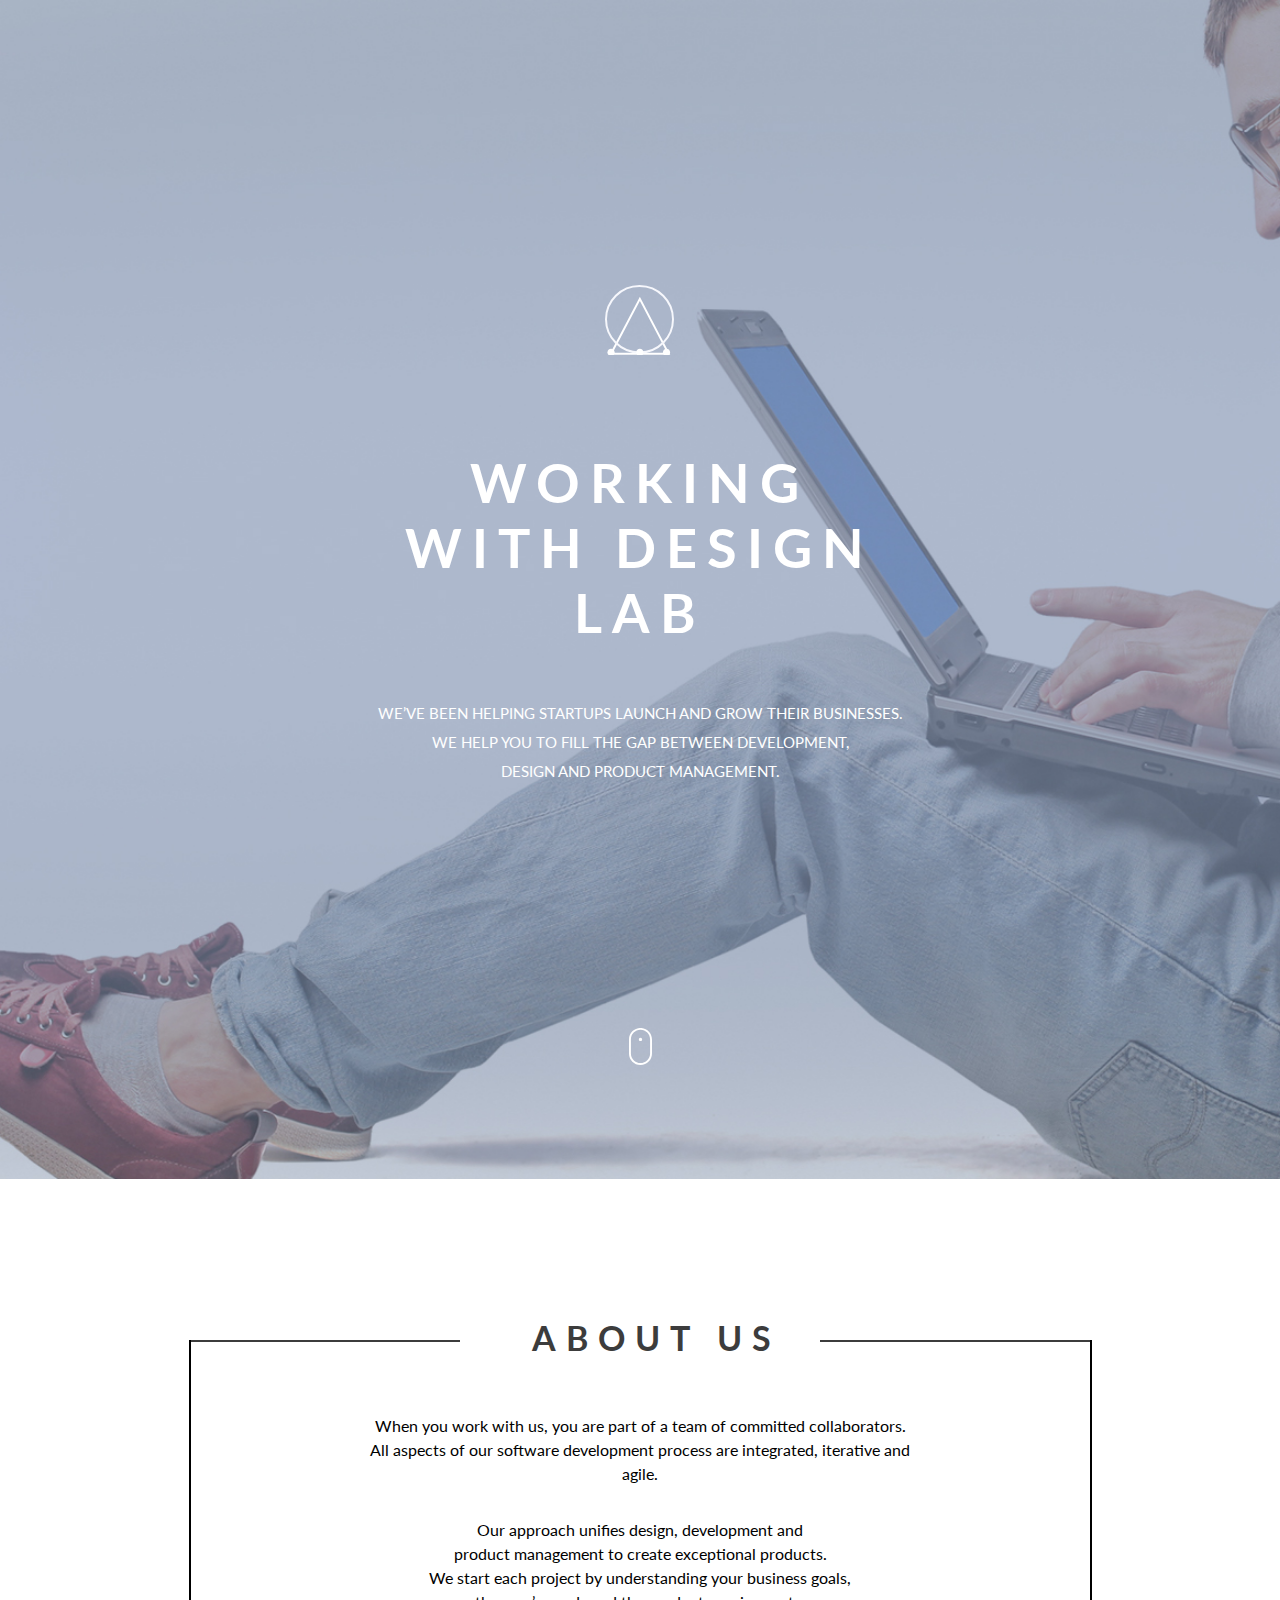
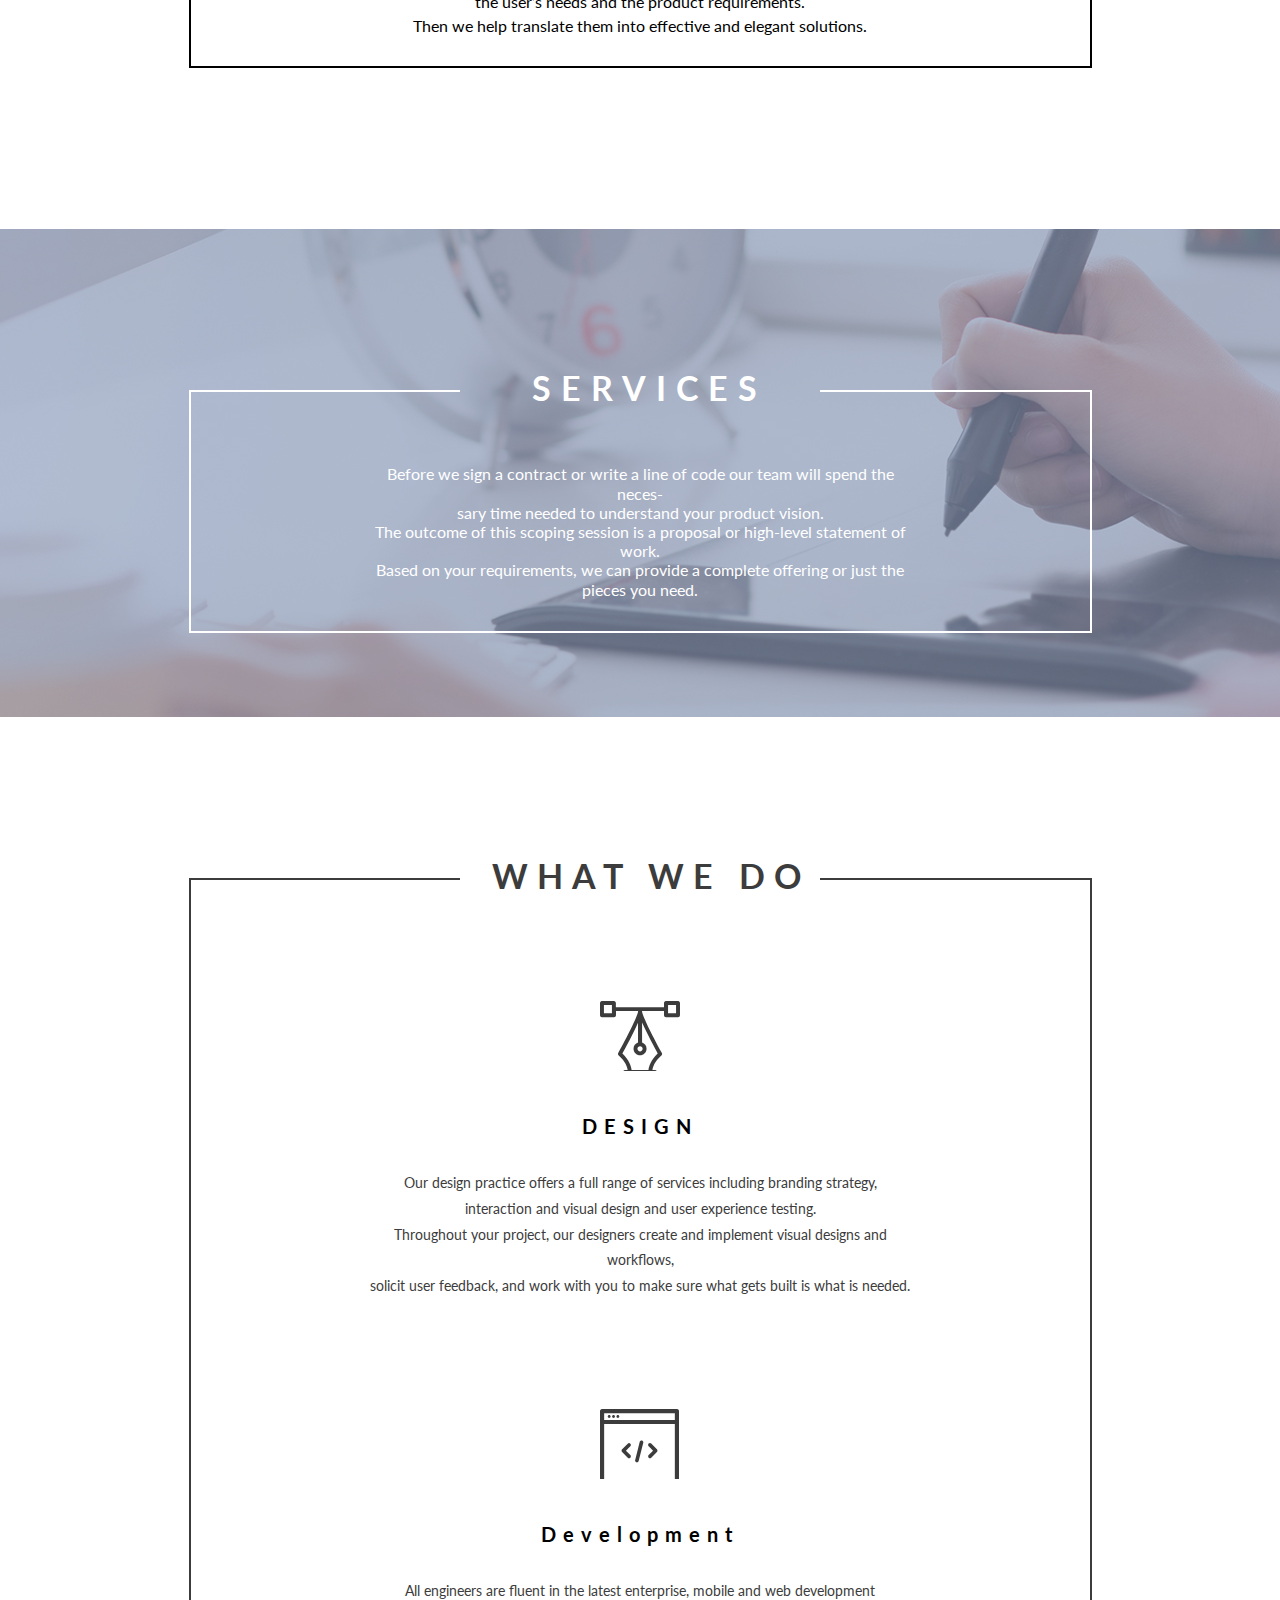
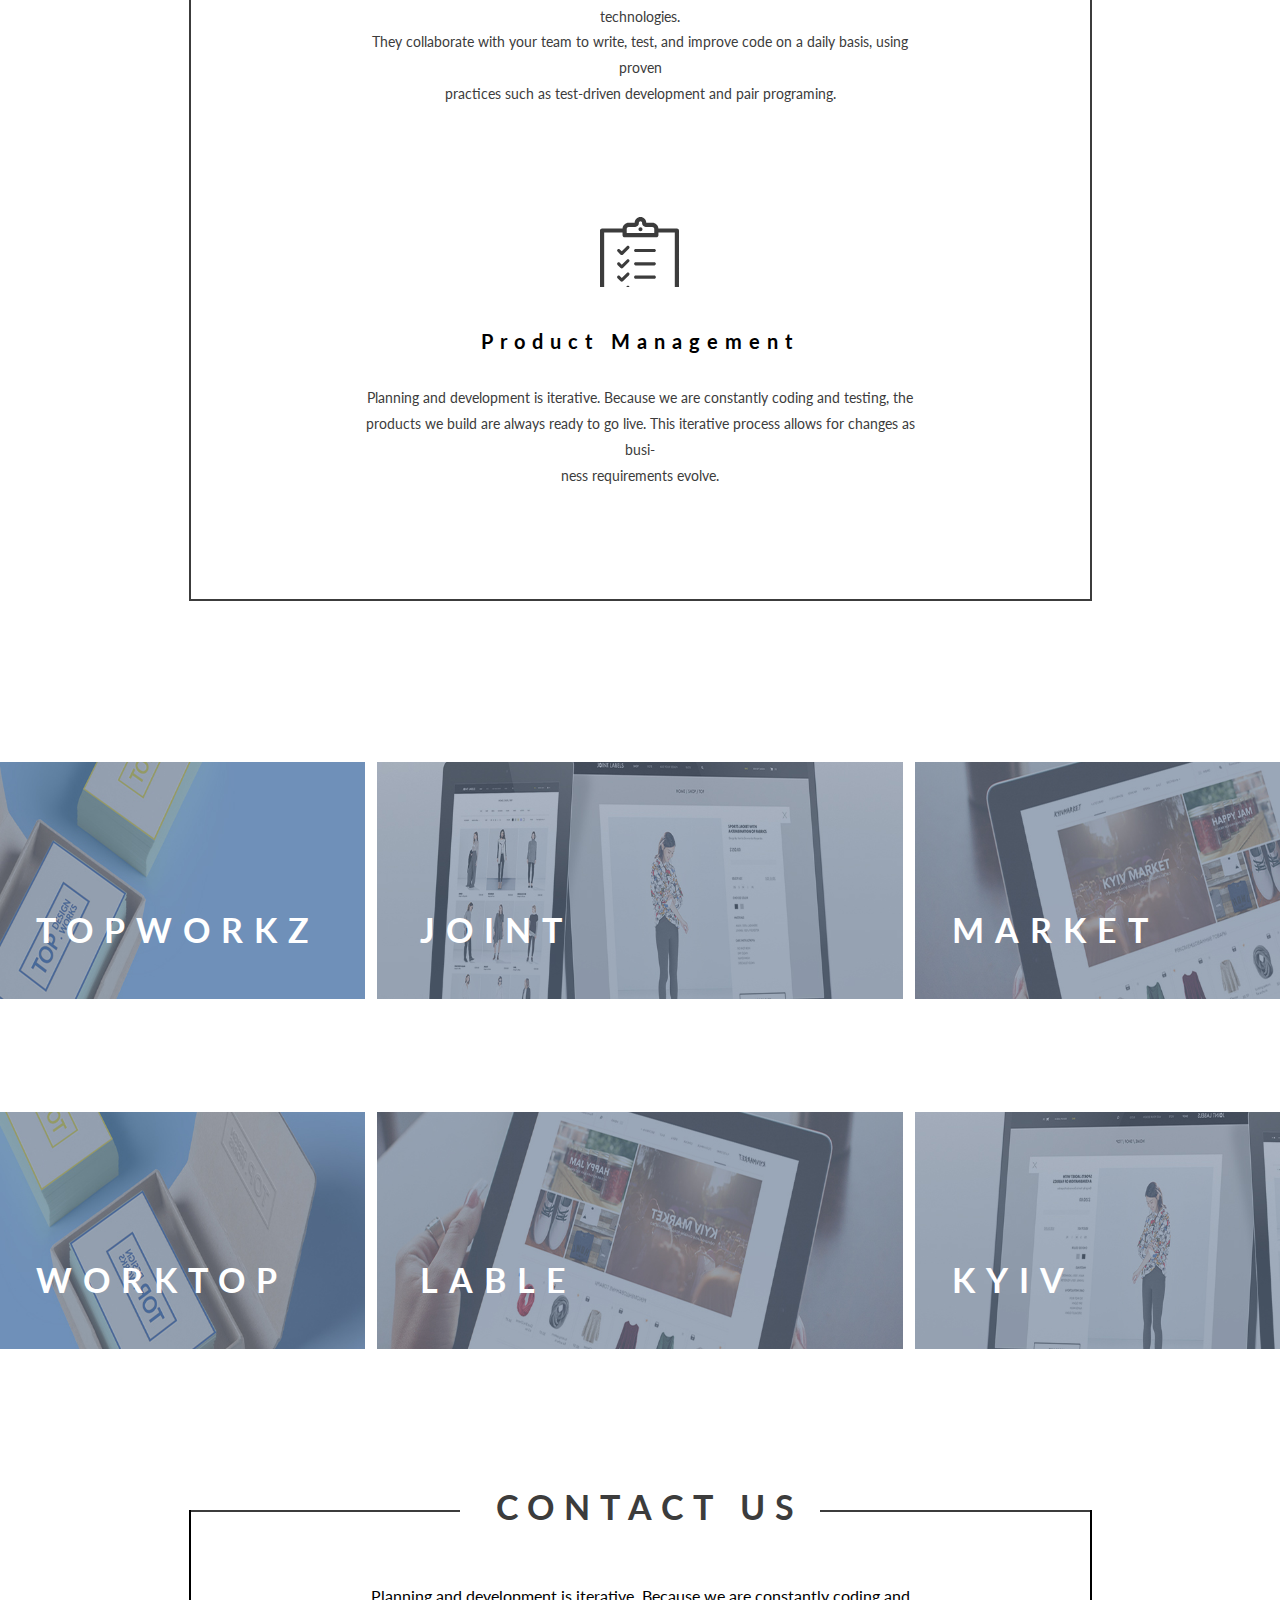
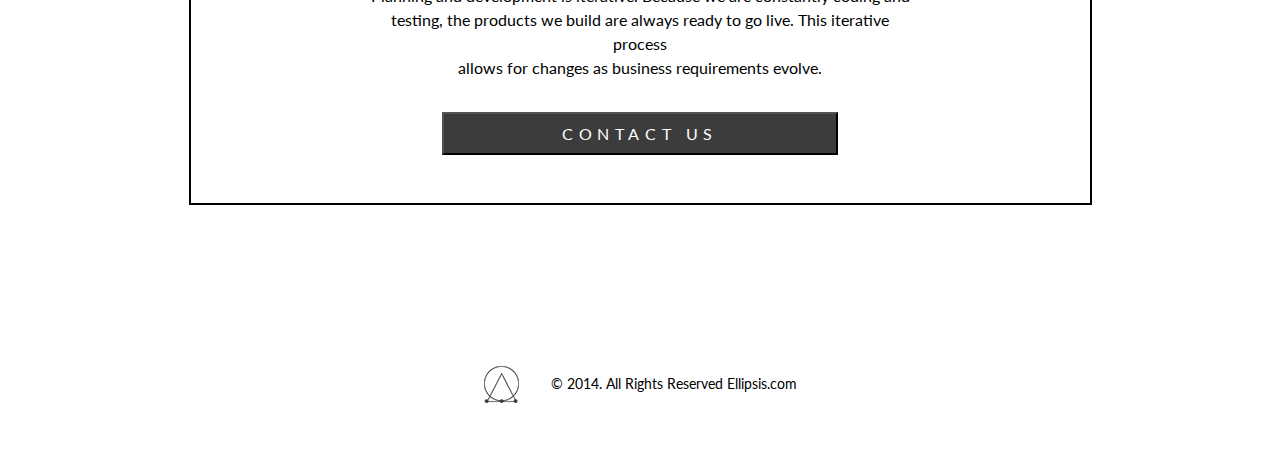
<file: index.html>
<!DOCTYPE html>
<html lang="en">

<head>
    <meta charset="UTF-8">
    <meta name="viewport" content="width=device-width, initial-scale=1.0">
    <meta http-equiv="X-UA-Compatible" content="ie=edge">
    <title>Starter</title>
    <link rel="stylesheet" href="Style/normalize.css">
    <link rel="stylesheet" href="Style/layout.css">
    <link rel="stylesheet" href="Style/style.css">
    <link href="https://fonts.googleapis.com/css?family=Lato&display=swap" rel="stylesheet">
</head>

<body>
    <header class="ba-header">
        <div class="ba-header__container ba-cont_width">

            <SVG class='ba-header__logo'>
                <use xlink:href="#logoHeader"></use>
            </SVG>

            <h1 class="ba-header__title ba-header__textwidth">
                WORKING </br>
                WITH design LAB
            </h1>
            <span class="ba-header__info ba-header__textwidth">
                We’ve been helping startups launch and grow their businesses. </br> We help you to fill the gap between
                development, </br>
                design and product management.
            </span>
            <SVG class='ba-header__logo2'>
                <use xlink:href="#logoHeader2"></use>
            </SVG>

        </div>
    </header>

    <main>
        <section class="ba-about">
            <div class="ba-about__container ba-cont_width">
                <h2 class="ba-about__title">
                    ABOUT US
                </h2>
                <span class="ba-about__article">
                    When you work with us, you are part of a team of committed collaborators. </br>
                    All aspects of our software development process are integrated, iterative and agile.
                </span>
                <span class="ba-about__article2">
                    Our approach unifies design, development and</br>
                    product management to create exceptional products.</br>
                    We start each project by understanding your business goals,</br>
                    the user’s needs and the product requirements.</br>
                    Then we help translate them into effective and elegant solutions.
                </span>
            </div>
        </section>

        <section class="ba-serices">
            <div class="ba-serices__container ba-cont_width">
                <h2 class="ba-serices__title">
                    SERVICES
                </h2>
                <span class="ba-serices__article">
                    Before we sign a contract or write a line of code our team will spend the neces-</br>
                    sary time needed to understand your product vision. </br>
                    The outcome of this scoping session is a proposal or high-level statement of</br>
                    work. </br>
                    Based on your requirements, we can provide a complete offering or just the </br>
                    pieces you need.
                </span>
            </div>
        </section>

        <!-- whatWeDo -->
        <section class="ba-whatWeDo">
            <div class="ba-whatWeDo__container ba-cont_width">
                <h2 class="ba-whatWeDo__title">
                    what we do
                </h2>
                <SVG class='ba-whatWeDo__logo'>
                    <use xlink:href="#design"></use>
                </SVG>
                <h3 class="ba-whatWeDo__h3">
                    DESIGN
                </h3>
                <span class="ba-whatWeDo__article">
                    Our design practice offers a full range of services including branding strategy,</br>
                    interaction and visual design and user experience testing. </br>
                    Throughout your project, our designers create and implement visual designs and workflows, </br>
                    solicit user feedback, and work with you to make sure what gets built is what is needed.
                </span>
                <SVG class='ba-whatWeDo__logo'>
                    <use xlink:href="#development"></use>
                </SVG>
                <h3 class="ba-whatWeDo__h3">
                    Development
                </h3>
                <span class="ba-whatWeDo__article">
                    All engineers are fluent in the latest enterprise, mobile and web development technologies.</br>
                    They collaborate with your team to write, test, and improve code on a daily basis, using proven
                    </br>
                    practices such as test-driven development and pair programing.
                </span>
                <SVG class='ba-whatWeDo__logo'>
                    <use xlink:href="#pm"></use>
                </SVG>
                <h3 class="ba-whatWeDo__h3">
                    Product Management
                </h3>
                <span class="ba-whatWeDo__article">
                    Planning and development is iterative. Because we are constantly coding and testing, the</br>
                    products we
                    build are always ready to go live. This iterative process allows for changes as busi-</br>
                    ness requirements evolve.
                </span>
            </div>
        </section>


        <!-- Picture -->
        <section class="ba-picture">
            <div class="ba-picture__row">
                <div class="ba-picture__topworkz ba-picture_withOut ba-picture__position">
                    <img src="image/topworkz.jpg" alt="topworkz" class="ba-picture__size">
                    <h3 class="ba-picture__h3">topworkz</h3>
                </div>
                <div class="ba-picture__joint ba-picture_center ba-picture__position">
                    <img src="image/joint.jpg" alt="joint" class="ba-picture__size">
                    <h3 class="ba-picture__h3">joint</h3>
                </div>
                <div class="ba-picture__market ba-picture_withOut ba-picture__position">
                    <img src="image/market.jpg" alt="market" class="ba-picture__size">
                    <h3 class="ba-picture__h3">MArket</h3>
                </div>
            </div>
            <div class="ba-picture__row">
                <div class="ba-picture__worktop ba-picture_withOut ba-picture__position">
                    <img src="image/worktop.jpg" alt="worktop" class="ba-picture__size">
                    <h3 class="ba-picture__h3">worktop</h3>
                </div>
                <div class="ba-picture__lable ba-picture_center ba-picture__position">
                    <img src="image/lable.jpg" alt="lable" class="ba-picture__size">
                    <h3 class="ba-picture__h3">lable</h3>
                </div>
                <div class="ba-picture__kyiv ba-picture_withOut ba-picture__position">
                    <img src="image/kyiv.jpg" alt="kyiv" class="ba-picture__size">
                    <h3 class="ba-picture__h3">Kyiv</h3>
                </div>
            </div>
        </section>

        <!-- Contact us -->
        <section class="ba-contact">
            <div class="ba-contact__container ba-cont_width">
                <h2 class="ba-contact__title">
                    CONTACT us
                </h2>
                <span class="ba-contact__article">
                    Planning and development is iterative. Because we are constantly coding and </br>
                    testing, the products we
                    build are always ready to go live. This iterative process </br>
                    allows for changes as business
                    requirements evolve.
                </span>
                <button class="ba-contact__btn">
                    CONTACT us
                </button>
            </div>
        </section>

    </main>

    <footer class="ba-footer">
        <SVG class='ba-footer__logo'>
            <use xlink:href="#footerHeader"></use>
        </SVG>
        <div class="ba-footer__info">
                © 2014. All Rights Reserved Ellipsis.com
        </div>
    </footer>




    <div class="visually-hidden">
        <svg>
            <symbol id="logoHeader" xmlns="http://www.w3.org/2000/svg" width="70px" height="72px">
                <path fill-rule="evenodd" stroke="rgb(255, 255, 255)" stroke-width="2px" stroke-linecap="butt"
                    stroke-linejoin="miter" fill="none"
                    d="M63.675,68.857 L34.860,13.860 L6.046,68.857 L63.675,68.857 Z" />
                <path fill-rule="evenodd" stroke="rgb(246, 247, 252)" stroke-width="2px" stroke-linecap="butt"
                    stroke-linejoin="miter" fill="none"
                    d="M34.500,1.000 C53.002,1.000 68.000,15.870 68.000,34.214 C68.000,52.558 53.002,67.429 34.500,67.429 C15.998,67.429 1.000,52.558 1.000,34.214 C1.000,15.870 15.998,1.000 34.500,1.000 Z" />
                <path fill-rule="evenodd" fill="rgb(255, 255, 255)"
                    d="M34.860,63.857 C36.850,63.857 38.462,65.456 38.462,67.429 C38.462,69.401 36.850,71.000 34.860,71.000 C32.871,71.000 31.258,69.401 31.258,67.429 C31.258,65.456 32.871,63.857 34.860,63.857 Z" />
                <path fill-rule="evenodd" fill="rgb(255, 255, 255)"
                    d="M61.516,63.857 C63.505,63.857 65.118,65.456 65.118,67.429 C65.118,69.401 63.505,71.000 61.516,71.000 C59.527,71.000 57.914,69.401 57.914,67.429 C57.914,65.456 59.527,63.857 61.516,63.857 Z" />
                <path fill-rule="evenodd" fill="rgb(255, 255, 255)"
                    d="M6.043,63.857 C8.032,63.857 9.645,65.456 9.645,67.429 C9.645,69.401 8.032,71.000 6.043,71.000 C4.054,71.000 2.441,69.401 2.441,67.429 C2.441,65.456 4.054,63.857 6.043,63.857 Z" />
            </symbol>

            <symbol id="logoHeader2" xmlns="http://www.w3.org/2000/svg" width="23px" height="37px">
                <path fill-rule="evenodd" fill="rgb(255, 255, 255)"
                    d="M11.497,37.001 C5.156,37.001 -0.001,31.837 -0.001,25.490 L-0.001,11.416 C-0.001,5.440 4.612,0.468 10.543,-0.007 L12.451,-0.007 C18.383,0.472 22.996,5.444 22.996,11.416 L22.996,25.490 C22.996,31.837 17.838,37.001 11.497,37.001 ZM21.088,11.416 C21.088,6.121 16.785,1.815 11.497,1.815 C6.208,1.815 1.906,6.121 1.906,11.416 L1.906,25.490 C1.906,30.785 6.209,35.091 11.497,35.091 C16.785,35.091 21.088,30.785 21.088,25.490 L21.088,11.416 ZM11.497,13.075 C10.583,13.075 9.840,12.331 9.840,11.416 C9.840,10.501 10.583,9.757 11.497,9.757 C12.410,9.757 13.154,10.501 13.154,11.416 C13.154,12.331 12.411,13.075 11.497,13.075 Z" />
            </symbol>

            <symbol id="design" xmlns="http://www.w3.org/2000/svg" width="80px" height="84px">
                <path fill-rule="evenodd" fill="rgb(60, 60, 60)"
                    d="M77.956,-0.011 L66.032,-0.011 C64.907,-0.011 64.007,0.889 64.007,2.014 L64.007,6.177 L15.860,6.177 L15.860,2.014 C15.860,0.889 14.961,-0.011 13.836,-0.011 L2.024,-0.011 C0.899,-0.011 -0.001,0.889 -0.001,2.014 L-0.001,14.277 C-0.001,15.402 0.899,16.302 2.024,16.302 L13.948,16.302 C15.073,16.302 15.973,15.402 15.973,14.277 L15.973,10.114 L38.134,10.114 C37.909,15.065 25.872,38.354 18.223,52.079 C17.773,52.867 17.998,53.879 18.673,54.554 C25.535,60.404 27.222,66.143 27.672,69.067 L25.085,69.067 C23.960,69.067 23.060,69.967 23.060,71.093 L23.060,80.993 C23.060,82.118 23.960,83.018 25.085,83.018 L55.008,83.018 C56.133,83.018 57.033,82.118 57.033,80.993 L57.033,71.093 C57.033,69.967 56.133,69.067 55.008,69.067 L52.420,69.067 C52.870,66.143 54.558,60.404 61.420,54.554 C62.095,53.992 62.320,52.867 61.870,52.079 C54.220,38.354 42.184,14.952 41.959,10.114 L64.007,10.114 L64.007,14.277 C64.007,15.402 64.907,16.302 66.032,16.302 L77.956,16.302 C79.081,16.302 79.981,15.402 79.981,14.277 L79.981,2.014 C79.981,0.889 79.081,-0.011 77.956,-0.011 ZM11.923,12.252 L3.936,12.252 L3.936,3.926 L11.923,3.926 L11.923,12.252 ZM40.046,45.216 C41.509,45.216 42.634,46.341 42.634,47.804 C42.634,49.267 41.509,50.392 40.046,50.392 C38.584,50.392 37.459,49.267 37.459,47.804 C37.459,46.454 38.696,45.216 40.046,45.216 ZM53.095,78.855 L27.110,78.855 L27.110,72.893 L29.810,72.893 L50.396,72.893 L53.095,72.893 L53.095,78.855 ZM48.483,68.955 L31.609,68.955 C31.159,65.692 29.472,59.167 22.385,52.529 C25.085,47.579 33.184,32.728 38.021,21.702 L38.021,41.616 C35.434,42.404 33.522,44.878 33.522,47.804 C33.522,51.404 36.447,54.329 40.046,54.329 C43.646,54.329 46.571,51.404 46.571,47.804 C46.571,44.878 44.658,42.516 42.071,41.616 L42.071,21.590 C47.021,32.616 55.008,47.466 57.707,52.529 C50.621,59.167 48.933,65.692 48.483,68.955 ZM76.044,12.252 L68.057,12.252 L68.057,8.539 C68.057,8.427 68.057,8.314 68.057,8.202 C68.057,8.089 68.057,7.977 68.057,7.864 L68.057,4.039 L76.044,4.039 L76.044,12.252 Z" />
            </symbol>

            <symbol id="development" xmlns="http://www.w3.org/2000/svg" width="79px" height="76px">
                <path fill-rule="evenodd" fill="rgb(60, 60, 60)"
                    d="M76.921,75.997 L2.078,75.997 C0.929,75.997 -0.002,75.057 -0.002,73.899 L-0.002,12.982 L-0.002,2.093 C-0.002,0.934 0.929,-0.006 2.078,-0.006 L76.921,-0.006 C78.069,-0.006 79.000,0.933 79.000,2.093 L79.000,12.982 L79.000,73.899 C79.000,75.058 78.069,75.997 76.921,75.997 ZM74.842,4.192 L4.156,4.192 L4.156,10.883 L74.842,10.883 L74.842,4.192 ZM74.842,15.080 L4.156,15.080 L4.156,71.800 L74.842,71.800 L74.842,15.080 ZM27.748,34.625 C28.459,33.908 29.610,33.908 30.321,34.625 C31.032,35.342 31.032,36.504 30.321,37.221 L25.957,41.628 L30.331,46.043 C31.041,46.760 31.041,47.922 30.331,48.639 C29.976,48.997 29.510,49.177 29.045,49.177 C28.579,49.177 28.115,48.997 27.759,48.638 L22.099,42.926 C21.388,42.209 21.388,41.046 22.099,40.329 L27.748,34.625 ZM39.752,32.847 C40.000,31.864 40.996,31.273 41.964,31.522 C42.938,31.772 43.526,32.773 43.278,33.756 L38.654,52.037 C38.444,52.866 37.704,53.418 36.893,53.418 C36.744,53.418 36.592,53.400 36.441,53.361 C35.467,53.111 34.881,52.111 35.129,51.128 L39.752,32.847 ZM48.666,34.624 C49.376,33.907 50.529,33.907 51.238,34.624 L56.898,40.337 C57.240,40.681 57.432,41.148 57.432,41.635 C57.432,42.122 57.240,42.588 56.898,42.933 L51.247,48.637 C50.892,48.997 50.427,49.177 49.962,49.177 C49.497,49.177 49.030,48.997 48.676,48.638 C47.965,47.921 47.965,46.759 48.676,46.042 L53.041,41.636 L48.666,37.221 C47.956,36.503 47.956,35.342 48.666,34.624 ZM9.181,6.069 C9.984,6.069 10.635,6.727 10.635,7.537 C10.635,8.348 9.984,9.005 9.181,9.005 C8.377,9.005 7.726,8.348 7.726,7.537 C7.726,6.727 8.377,6.069 9.181,6.069 ZM13.531,6.070 C14.334,6.070 14.985,6.727 14.985,7.537 C14.985,8.348 14.334,9.004 13.531,9.004 C12.729,9.004 12.078,8.348 12.078,7.537 C12.078,6.727 12.729,6.070 13.531,6.070 ZM17.881,6.069 C18.684,6.069 19.335,6.727 19.335,7.537 C19.335,8.348 18.684,9.005 17.881,9.005 C17.078,9.005 16.427,8.348 16.427,7.537 C16.427,6.727 17.078,6.069 17.881,6.069 Z" />
            </symbol>

            <symbol id="pm" xmlns="http://www.w3.org/2000/svg" width="79px" height="91px">
                <path fill-rule="evenodd" fill="rgb(60, 60, 60)"
                    d="M76.888,91.000 L2.081,91.000 C0.920,91.000 -0.011,90.075 -0.011,88.921 L-0.011,13.483 C-0.011,12.340 0.920,11.405 2.081,11.405 L22.548,11.405 C22.767,8.224 25.435,5.719 28.679,5.719 L34.673,5.719 C34.705,2.570 37.300,0.013 40.480,0.013 C43.670,0.013 46.254,2.570 46.296,5.719 L52.281,5.719 C55.534,5.719 58.202,8.224 58.422,11.405 L76.888,11.405 C78.049,11.405 78.981,12.340 78.981,13.483 L78.981,88.921 C78.981,90.075 78.049,91.000 76.888,91.000 ZM54.259,11.842 C54.259,10.761 53.381,9.877 52.282,9.877 L45.743,9.877 C43.745,9.877 42.113,8.257 42.113,6.271 L42.113,5.793 C42.113,4.899 41.380,4.171 40.481,4.171 C39.591,4.171 38.859,4.899 38.859,5.793 L38.859,6.271 C38.859,8.255 37.226,9.877 35.218,9.877 L28.679,9.877 C27.591,9.877 26.711,10.761 26.711,11.842 L26.713,11.842 L26.713,16.103 L54.259,16.103 L54.259,11.842 ZM74.794,15.562 L58.441,15.562 L58.441,18.181 C58.441,19.335 57.510,20.260 56.349,20.260 L24.618,20.260 C23.457,20.260 22.526,19.335 22.526,18.181 L22.526,15.562 L4.173,15.562 L4.173,86.843 L74.794,86.843 L74.794,15.562 ZM19.768,32.375 L21.757,34.350 L26.843,29.298 C27.455,28.689 28.449,28.689 29.062,29.298 C29.675,29.906 29.675,30.894 29.062,31.503 L22.867,37.657 C22.559,37.962 22.157,38.114 21.756,38.114 C21.354,38.114 20.953,37.962 20.647,37.657 L17.549,34.580 C16.937,33.971 16.937,32.984 17.549,32.375 C18.162,31.766 19.155,31.766 19.768,32.375 ZM19.768,45.715 L21.757,47.689 L26.843,42.638 C27.455,42.029 28.449,42.029 29.062,42.638 C29.676,43.246 29.675,44.234 29.062,44.843 L22.867,50.997 C22.559,51.302 22.157,51.454 21.756,51.454 C21.354,51.454 20.953,51.301 20.647,50.997 L17.549,47.920 C16.937,47.311 16.937,46.324 17.549,45.715 C18.162,45.106 19.155,45.106 19.768,45.715 ZM19.768,59.055 L21.757,61.031 L26.843,55.979 C27.455,55.370 28.449,55.370 29.062,55.979 C29.675,56.588 29.675,57.575 29.062,58.184 L22.867,64.339 C22.559,64.643 22.157,64.794 21.756,64.794 C21.354,64.794 20.953,64.642 20.647,64.338 L17.549,61.261 C16.937,60.652 16.937,59.664 17.549,59.055 C18.162,58.447 19.155,58.447 19.768,59.055 ZM19.768,72.397 L21.757,74.373 L26.843,69.321 C27.455,68.712 28.449,68.712 29.062,69.321 C29.676,69.930 29.675,70.917 29.062,71.526 L22.867,77.680 C22.559,77.984 22.157,78.137 21.756,78.137 C21.354,78.137 20.953,77.984 20.647,77.680 L17.549,74.602 C16.937,73.993 16.937,73.006 17.549,72.397 C18.162,71.789 19.155,71.789 19.768,72.397 ZM35.637,31.919 L54.311,31.919 C55.177,31.919 55.880,32.617 55.880,33.478 C55.880,34.339 55.178,35.037 54.311,35.037 L35.637,35.037 C34.771,35.037 34.068,34.339 34.068,33.478 C34.068,32.617 34.771,31.919 35.637,31.919 ZM35.637,45.260 L54.311,45.260 C55.177,45.260 55.880,45.958 55.880,46.819 C55.880,47.680 55.178,48.378 54.311,48.378 L35.637,48.378 C34.771,48.378 34.068,47.680 34.068,46.819 C34.068,45.958 34.771,45.260 35.637,45.260 ZM35.637,58.600 L54.311,58.600 C55.177,58.600 55.880,59.297 55.880,60.159 C55.880,61.020 55.178,61.717 54.311,61.717 L35.637,61.717 C34.771,61.717 34.068,61.020 34.068,60.159 C34.068,59.297 34.771,58.600 35.637,58.600 ZM35.637,71.940 L54.311,71.940 C55.177,71.940 55.880,72.638 55.880,73.499 C55.880,74.360 55.178,75.058 54.311,75.058 L35.637,75.058 C34.771,75.058 34.068,74.360 34.068,73.499 C34.068,72.638 34.771,71.940 35.637,71.940 ZM40.485,10.140 C41.595,10.140 42.494,11.034 42.494,12.137 C42.494,13.239 41.595,14.133 40.485,14.133 C39.375,14.133 38.475,13.239 38.475,12.137 C38.475,11.034 39.375,10.140 40.485,10.140 Z" />
            </symbol>

            <symbol id="footerHeader11" xmlns="http://www.w3.org/2000/svg" width="35px" height="37px">
                <path fill-rule="evenodd" stroke="rgb(0, 0, 0)" stroke-width="2px" stroke-linecap="butt"
                    stroke-linejoin="miter" fill="none"
                    d="M63.675,68.857 L34.860,13.860 L6.046,68.857 L63.675,68.857 Z" />
                <path fill-rule="evenodd" stroke="rgb(0, 0, 0)" stroke-width="2px" stroke-linecap="butt"
                    stroke-linejoin="miter" fill="none"
                    d="M34.500,1.000 C53.002,1.000 68.000,15.870 68.000,34.214 C68.000,52.558 53.002,67.429 34.500,67.429 C15.998,67.429 1.000,52.558 1.000,34.214 C1.000,15.870 15.998,1.000 34.500,1.000 Z" />
                <path fill-rule="evenodd" fill="rgbrgb(0, 0, 0)"
                    d="M34.860,63.857 C36.850,63.857 38.462,65.456 38.462,67.429 C38.462,69.401 36.850,71.000 34.860,71.000 C32.871,71.000 31.258,69.401 31.258,67.429 C31.258,65.456 32.871,63.857 34.860,63.857 Z" />
                <path fill-rule="evenodd" fill="rgbrgb(0, 0, 0)"
                    d="M61.516,63.857 C63.505,63.857 65.118,65.456 65.118,67.429 C65.118,69.401 63.505,71.000 61.516,71.000 C59.527,71.000 57.914,69.401 57.914,67.429 C57.914,65.456 59.527,63.857 61.516,63.857 Z" />
                <path fill-rule="evenodd" fill="rgbrgb(0, 0, 0)"
                    d="M6.043,63.857 C8.032,63.857 9.645,65.456 9.645,67.429 C9.645,69.401 8.032,71.000 6.043,71.000 C4.054,71.000 2.441,69.401 2.441,67.429 C2.441,65.456 4.054,63.857 6.043,63.857 Z" />
            </symbol>

            <symbol xmlns="http://www.w3.org/2000/svg" id="footerHeader" width="35" height="37" viewBox="0 0 35 37">
                <image id="Ellipse_1_copy_12" data-name="Ellipse 1 copy 12" width="35" height="37" xlink:href="[data-uri]"/>
              </symbol>
              
        </svg>
    </div>

</body>

</html>
</file>
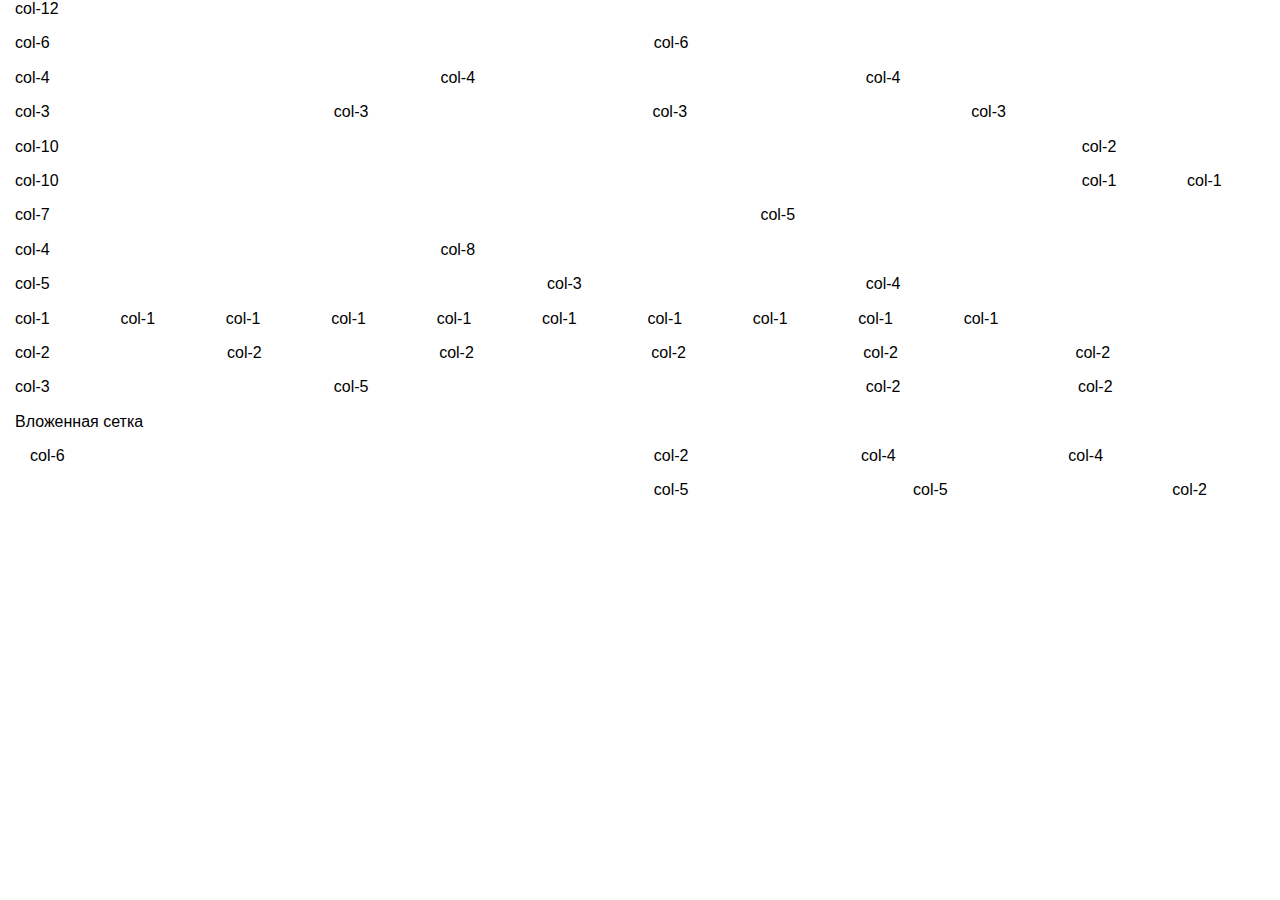
<file: grid.html>
<!DOCTYPE html>
<html lang="en">

<head>
    <meta charset="UTF-8">
    <meta name="viewport" content="width=device-width, initial-scale=1.0">
    <meta http-equiv="X-UA-Compatible" content="ie=edge">
    <title>Flex-Starter</title>
    <link rel="stylesheet" href="Style/normalize.css">
    <link rel="stylesheet" href="Style/layout.css">
    <link rel="stylesheet" href="Style/style.css">
</head>

<body>
    <div class="container">
        <div class="ba-row">
            <div class="ba-col-12">
                <div class="box">
                    col-12
                </div>
            </div>
        </div>

        <div class="ba-row">
            <div class="ba-col-6">
                <div class="box">
                    col-6
                </div>
            </div>
            <div class="ba-col-6">
                <div class="box">
                    col-6
                </div>
            </div>
        </div>

        <div class="ba-row">
            <div class="ba-col-4">
                <div class="box">
                    col-4
                </div>
            </div>
            <div class="ba-col-4">
                <div class="box">
                    col-4
                </div>
            </div>
            <div class="ba-col-4">
                <div class="box">
                    col-4
                </div>
            </div>
        </div>


        <div class="ba-row">
            <div class="ba-col-3">
                <div class="box">
                    col-3
                </div>
            </div>
            <div class="ba-col-3">
                <div class="box">
                    col-3
                </div>
            </div>
            <div class="ba-col-3">
                <div class="box">
                    col-3
                </div>
            </div>
            <div class="ba-col-3">
                <div class="box">
                    col-3
                </div>
            </div>
        </div>

        <div class="ba-row">
            <div class="ba-col-10">
                <div class="box">
                    col-10
                </div>
            </div>
            <div class="ba-col-2">
                <div class="box">
                    col-2
                </div>
            </div>
        </div>

        <div class="ba-row">
            <div class="ba-col-10">
                <div class="box">
                    col-10
                </div>
            </div>
            <div class="ba-col-1">
                <div class="box">
                    col-1
                </div>
            </div>
            <div class="ba-col-1">
                <div class="box">
                    col-1
                </div>
            </div>
        </div>

        <div class="ba-row">
            <div class="ba-col-7">
                <div class="box">
                    col-7
                </div>
            </div>
            <div class="ba-col-5">
                <div class="box">
                    col-5
                </div>
            </div>
        </div>

        <div class="ba-row">
            <div class="ba-col-4">
                <div class="box">
                    col-4
                </div>
            </div>
            <div class="ba-col-8">
                <div class="box">
                    col-8
                </div>
            </div>
        </div>

        <div class="ba-row">
            <div class="ba-col-5">
                <div class="box">
                    col-5
                </div>
            </div>
            <div class="ba-col-3">
                <div class="box">
                    col-3
                </div>
            </div>
            <div class="ba-col-4">
                <div class="box">
                    col-4
                </div>
            </div>
        </div>

        <div class="ba-row">
            <div class="ba-col-1">
                <div class="box">
                    col-1
                </div>
            </div>
            <div class="ba-col-1">
                <div class="box">
                    col-1
                </div>
            </div>
            <div class="ba-col-1">
                <div class="box">
                    col-1
                </div>
            </div>
            <div class="ba-col-1">
                <div class="box">
                    col-1
                </div>
            </div>
            <div class="ba-col-1">
                <div class="box">
                    col-1
                </div>
            </div>
            <div class="ba-col-1">
                <div class="box">
                    col-1
                </div>
            </div>
            <div class="ba-col-1">
                <div class="box">
                    col-1
                </div>
            </div>
            <div class="ba-col-1">
                <div class="box">
                    col-1
                </div>
            </div>
            <div class="ba-col-1">
                <div class="box">
                    col-1
                </div>
            </div>
            <div class="ba-col-1">
                <div class="box">
                    col-1
                </div>
            </div>
        </div>


        <div class="ba-row">
            <div class="ba-col-2">
                <div class="box">
                    col-2
                </div>
            </div>
            <div class="ba-col-2">
                <div class="box">
                    col-2
                </div>
            </div>
            <div class="ba-col-2">
                <div class="box">
                    col-2
                </div>
            </div>
            <div class="ba-col-2">
                <div class="box">
                    col-2
                </div>
            </div>
            <div class="ba-col-2">
                <div class="box">
                    col-2
                </div>
            </div>
            <div class="ba-col-2">
                <div class="box">
                    col-2
                </div>
            </div>
        </div>


        <div class="ba-row">
            <div class="ba-col-3">
                <div class="box">
                    col-3
                </div>
            </div>
            <div class="ba-col-5">
                <div class="box">
                    col-5
                </div>
            </div>
            <div class="ba-col-2">
                <div class="box">
                    col-2
                </div>
            </div>
            <div class="ba-col-2">
                <div class="box">
                    col-2
                </div>
            </div>
        </div>

        <p>Вложенная сетка</p>

        <div class="container">
            <div class="ba-row">
                <div class="ba-col-6">
                    <div class="box">
                        col-6
                    </div>
                </div>
                <div class="ba-col-6">
                    <div class="ba-row">
                        <div class="ba-col-4">
                            <div class="box">
                                col-2
                            </div>
                        </div>
                        <div class="ba-col-4">
                            <div class="box">
                                col-4
                            </div>
                        </div>
                        <div class="ba-col-4">
                            <div class="box">
                                col-4
                            </div>
                        </div>
                    </div>
                    <div class="ba-row">
                        <div class="ba-col-5">
                            <div class="box">
                                col-5
                            </div>
                        </div>
                        <div class="ba-col-5">
                            <div class="box">
                                col-5
                            </div>
                        </div>
                        <div class="ba-col-2">
                            <div class="box">
                                col-2
                            </div>
                        </div>
                    </div>
                </div>
            </div>
        </div>
    </div>
</body>

</html>
</file>
<file: Style/layout.css>
* {
    box-sizing: border-box;
}

.container {
min-width: 1170px;
width: 100%;
padding:  0 15px;
margin: 0 auto;
}

.ba-row {
    display: flex;
    flex-wrap: wrap;
    margin-left: -15px;
    margin-right: -15px;
}

.ba-row + .ba-row  {  /*делаем отспут сверху для первой строчки, после первой строчки. У первой нам не нужен отступ сверху  */
    margin-top: 1rem;
}

[class^='ba-col-']{ 
    padding: 0 15px;
}

.ba-col-12 {
    width: 100%;
}

.ba-col-11 {
    width: 91.666%;
}

.ba-col-10 {
    width: 83.333%;
}

.ba-col-9 {
    width: 74.9%;
}

.ba-col-8 {
    width: 66.567%;
}

.ba-col-7 {
    width: 58.234%;
}

.ba-col-6 {
    width: 49.901%;
}

.ba-col-5 {
    width: 41.568%;
}

.ba-col-4 {
    width: 33.235%;
}

.ba-col-3 {
    width: 24.902%;
}

.ba-col-2 {
    width: 16.569%;
}

.ba-col-1 {
    width: 8.236%;
}

/* .ba-col-6 {
    width: 50%;
} */

/* common */

.visually-hidden {
    position: absolute;
    left: -9999999px;
    height: 1px;
    width: 1px;
    padding: 0;
    margin: 0;
    overflow: hidden;
}
</file>
<file: Style/style.css>
* {
box-sizing: border-box;
}

.ba-cont_width {
    width: 56.4375rem;
    margin: auto;
}

body {
    font-family: 'Lato', sans-serif;
}

.ba-header {
    display: block;
    background-color: #c1c1c1;
    background-image: url(../image/hero-bg.jpg) ;
    background-size: cover;
    background-repeat: no-repeat;
    background-position: center;
    min-height: 67.0625rem;
    }

.ba-header__container {
    display: flex;
    flex-direction: column;
    justify-content: center;
    align-items: center;
    padding-top: 17.8125rem;
    padding-bottom: 7.125rem;
}

.ba-header__logo {
height: 4.375rem;
width: 4.38rem;
border: transparent;
}

.ba-header__textwidth {
    width: 38.875rem;
    text-align: center;
}

.ba-header__title {
    margin-top: 6rem;
    margin-bottom: 3.375rem;
    font-size: 3.375rem;
    font-weight: bold;
    text-transform: uppercase;
    color: white;
    letter-spacing: .1852em;
    line-height: 1.2em;
}

.ba-header__info {
    font-size: .9375rem;
    text-transform: uppercase;
    color: white;
    line-height: 1.933em;
    margin-bottom: 15.125rem;
}

.ba-header__logo2 {
    height: 2.3125rem;
    width: 1.4375rem;
    border: transparent;
    }

/* About Start */

.ba-about__container {
    position: relative;
    border: 2px solid black;
    border-top: transparent;
    margin-top: 10.0625rem;
    margin-bottom: 10.0625rem;
    padding-top: 4.625rem;
}

.ba-about__title {
    position: absolute;
    left: 38%;
    top: 10px;
    transform: translateY(-150%);
    font-size: 2.125rem;
    text-transform: uppercase;
    font-weight: bold;
    color: #3c3c3c;
    text-align:  center;
    line-height: 1.2;
    letter-spacing: .2941em;
}

.ba-about__article  {
    display: block;
    font-size: 1rem;
    text-align:  center;
    margin: 0 10.815rem 2rem 10.815rem;
    line-height: 1.5em; 
}

.ba-about__article2  {
    display: block;
    font-size: 1rem;
    text-align:  center;
    margin-bottom: 1.75rem;
    line-height: 1.5em;  
}

.ba-about__container::before, .ba-about__container::after {
    display: block;
    content: "";
    position: absolute;
    width: 30%;
    height: 2px;
    top: 0;
    background-color: #3c3c3c;
}

.ba-about__container::before {
    left:0;
}

.ba-about__container::after {
    right: 0;
}

/* About End */
  
 /* Serices Start */

 .ba-serices {
    background-color: #c1c1c1;
    background-image: url(../image/services.jpg) ;
    background-size: cover;
    background-repeat: no-repeat;
    background-position: center;
    height: 30.5rem;
    padding-top: 10.0625rem;
    padding-bottom: 10.0625rem;
     }

.ba-serices__container {
    position: relative;
    border: 2px solid white;
    border-top: transparent;
    padding-top: 4.625rem;
}

.ba-serices__title {
    position: absolute;
    left: 38%;
    top: 10px;
    transform: translateY(-150%);
    font-size: 2.125rem;
    text-transform: uppercase;
    font-weight: bold;
    color: white;
    text-align:  center;
    line-height: 1.2;
    letter-spacing: .2941em;
}

.ba-serices__article  {
    display: block;
    font-size: 1rem;
    text-align:  center;
    margin: 0 10.815rem 2rem 10.815rem;
    line-height: 1.2em; 
    color: white;
}

.ba-serices__container::before, .ba-serices__container::after {
    display: block;
    content: "";
    position: absolute;
    width: 30%;
    height: 2px;
    top: 0;
    background-color: white;
}

.ba-serices__container::before {
    left:0;
}

.ba-serices__container::after {
    right: 0;
}

/* Serices End */ 

/* What We DO Start */

.ba-whatWeDo {
    padding-top: 10.0625rem;
    padding-bottom: 10.0625rem;
     }

.ba-whatWeDo__container {
    position: relative;
    border: 2px solid #3c3c3c;
    border-top: transparent;
    padding-top: 7.6875rem;
    text-align: center;
}

.ba-whatWeDo__title {
    position: absolute;
    left: 33.5%;
    top: 10px;
    transform: translateY(-150%);
    font-size: 2.125rem;
    text-transform: uppercase;
    font-weight: bold;
    text-align:  center;
    line-height: 1.2;
    letter-spacing: .2647em;
    color: #3c3c3c;
}

.ba-whatWeDo__logo {
    height: 4.375rem;
    width: 4.98rem;
    margin-bottom: 2.5rem;
}

.ba-whatWeDo__h3 {
    display: block;
    font-size: 1.25rem;
    text-align:  center;
    margin: 0 10.815rem 2rem 10.815rem;
    letter-spacing: .35em;
}

.ba-whatWeDo__article  {
    display: block;
    font-size: .875rem;
    text-align:  center;
    margin: 0 10.815rem 6.875rem 10.815rem;
    line-height: 1.849em; 
    color: #3c3c3c;
}

.ba-whatWeDo__container::before, .ba-whatWeDo__container::after {
    display: block;
    content: "";
    position: absolute;
    width: 30%;
    height: 2px;
    top: 0;
    background-color: #3c3c3c;
}

.ba-whatWeDo__container::before {
    left:0;
}

.ba-whatWeDo__container::after {
    right: 0;
}

/* Serices End */ 

/*  Picture  Start*/
.ba-picture__row {
    display: flex;
    min-width: 56.4375rem;
}


.ba-picture_withOut {
    display: block;
    width: 28.48%;
    height: 14.8125rem;
    background-color: transparent;
    border: 0;
}

.ba-picture_center{
    display: block;
    width: 43.04%;
    height: 14.8125rem;
    background-color: transparent;
    border: 0;
    padding: 0 .75rem 0 .75rem ;
}

.ba-picture__size {
 width:100%;
 height: 100%;
}

.ba-picture__position{
    position: relative;
}

.ba-picture__row:first-child
{
    padding-bottom: .5625rem;
    height: 350px;
}

.ba-picture__h3{
    position: absolute;
    top:48%;
    left:10%;
    color: white;
    font-size: 2.125rem;
    text-transform: uppercase;
    letter-spacing: .3235em;
}
/*  Picture  end*/

/* Contact Start */

.ba-contact__container {
    position: relative;
    border: 2px solid black;
    border-top: transparent;
    margin-top: 10.0625rem;
    margin-bottom: 10.0625rem;
    padding-top: 4.625rem;
    text-align: center;
}

.ba-contact__container::before, .ba-contact__container::after {
    display: block;
    content: "";
    position: absolute;
    width: 30%;
    height: 2px;
    top: 0;
    background-color: #3c3c3c;
}

.ba-contact__container::before {
    left:0;
}

.ba-contact__container::after {
    right: 0;
}


.ba-contact__title {
    position: absolute;
    left: 34%;
    top: 10px;
    transform: translateY(-150%);
    font-size: 2.125rem;
    text-transform: uppercase;
    font-weight: bold;
    color: #3c3c3c;
    text-align:  center;
    line-height: 1.2;
    letter-spacing: .2941em;
}

.ba-contact__article  {
    display: block;
    font-size: 1rem;
    text-align:  center;
    margin: 0 10.815rem 2rem 10.815rem;
    line-height: 1.5em; 
}

.ba-about__btn  {
    display: block;
    font-size: 1rem;
    text-align:  center;
    margin-bottom: 1.75rem;
    line-height: 1.5em;  
}

.ba-contact__btn {
    text-align: center;
    text-transform: uppercase;
    color: white;
    font-size: 1rem;
    line-height: 1.5em; 
    width: 24.75rem;
    height: 2.6875rem;
    background-color:#3c3c3c ; 
    letter-spacing: .35em;
    margin-bottom: 3rem;
}

/* About End */

/* Footer */

.ba-footer {
    display: flex;
    justify-content: center;
    align-items: center;
    padding-bottom: 4.125rem;
}

.ba-footer__logo {
    height: 2.3125rem;
    width: 2.1875rem;
    border: transparent;
    margin-right: 2rem;
        }

.ba-footer__info {
    font-size: 0.875rem;
}
</file>
